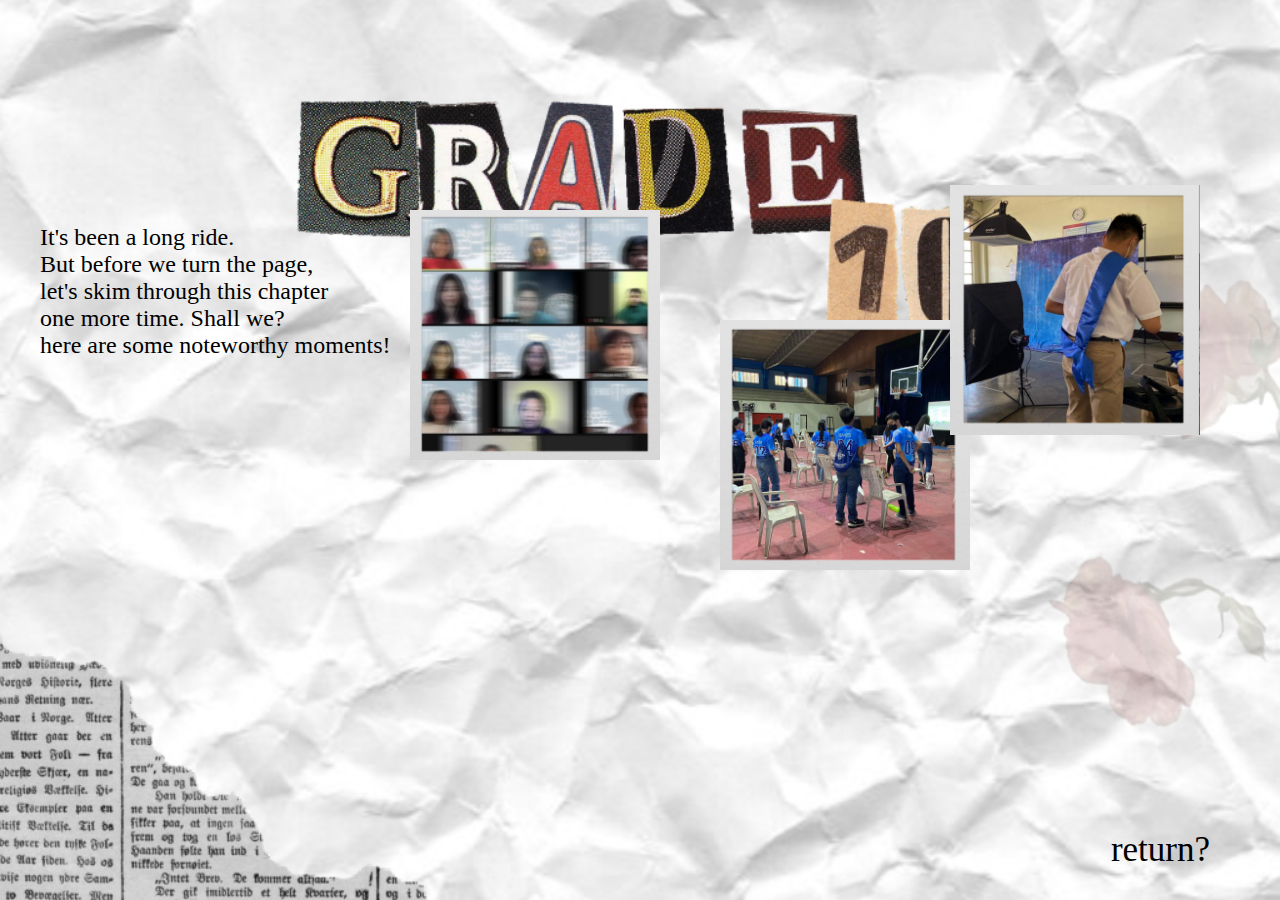
<file: maincontent.html>
<html>

	<head>
		<title>𝙤𝙪𝙧 𝙩𝙞𝙢𝙚</title>
		<link rel="stylesheet" href="pagestyle2.css">
	</head>
	
	<body>
	
		<div class="textbox" id="textbox1">
			<p>It's been a long ride. 
			<br>But before we turn the page,
			<br>let's skim through this chapter
			<br>one more time. Shall we?
			<br>here are some noteworthy moments!
		</div>
		
		<img id="bg" src="contentbg.png">
		
		<div id="img1">
		<div class="image">
			<img class="image_img" src="pic1.png">
			<div class="image_overlay">
				<div class="image_title">Virtual Christmas</div>
				<p class="image_description">
					This year's Christmas Party was held online! We played games, ate food together, and had a generally nice time before the holidays.
				</p>
			</div>
		</div>
		</div>
		
		<div id="img2">
		<div class="image2">
			<img class="image_img2" src="pic2.png">
			<div class="image_overlay2">
				<div class="image_title2">I-Connect</div>
				<p class="image_description2">
					A reunion between us students! A day filled with fun and good memories. The first time we've all met together face to face in a while.
				</p>
			</div>
		</div>
		</div>
		
		<div id="img3">
		<div class="image3">
			<img class="image_img3" src="pic3.png">
			<div class="image_overlay3">
				<div class="image_title3">Graduation Shoot</div>
				<p class="image_description3">
					This was the FIRST time we've all been together for as long as 2 years. It was a happy reunion for everyone, a time to catch up, and also a time to document an end of a chapter.
				</p>
			</div>
		</div>
		</div>
		
		<a id="returnbutton" href="index.html">
		return?
		</a>
		
	</body>


</html>
</file>
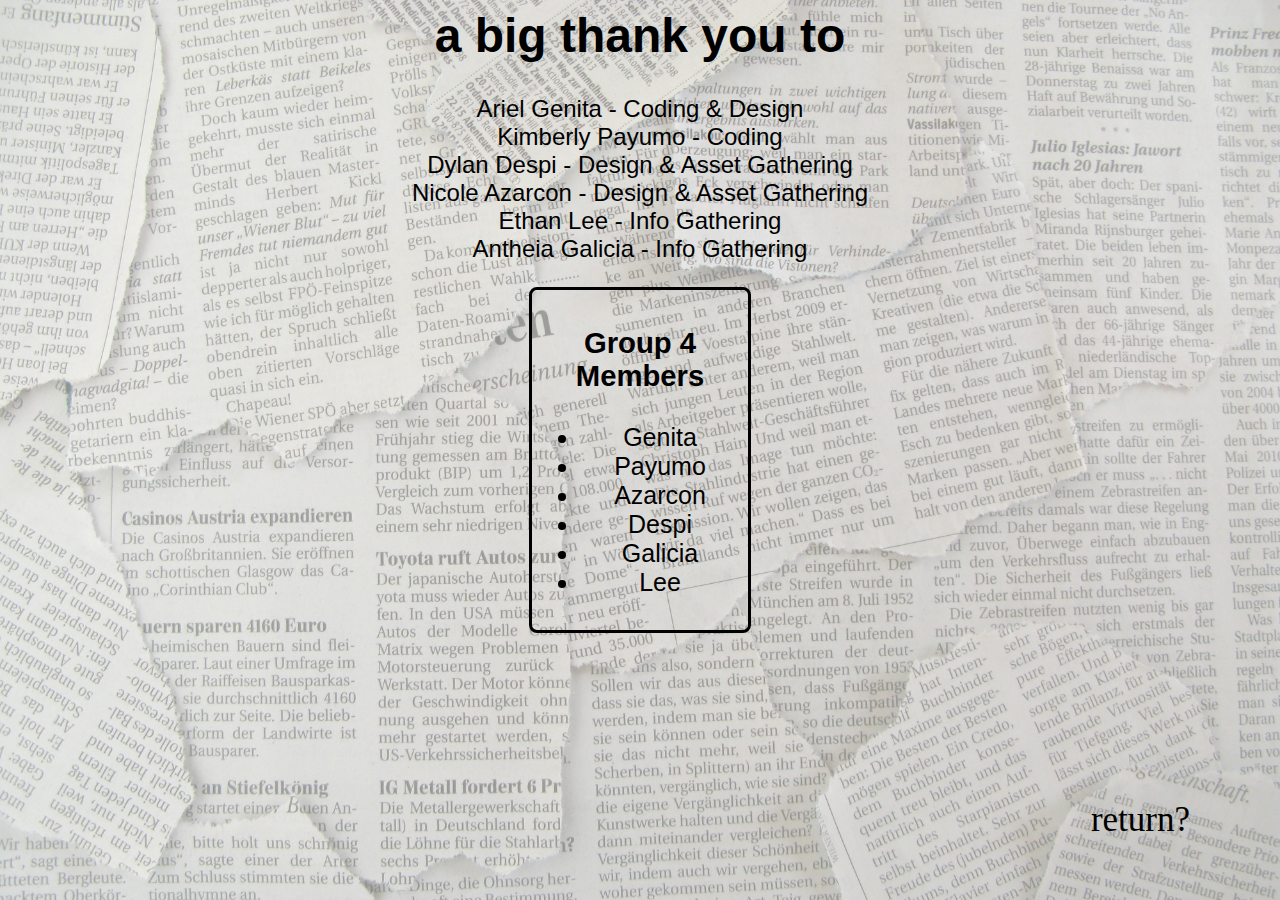
<file: moreinfo.html>
<html>

	<head>
		<title>𝙢𝙤𝙧𝙚</title>
		
		<style>
		
			a:link{
				text-decoration:none;
		}
			
			#returnbutton{
				position: absolute;
				bottom: 60;
				right: 90;
				font-family: Times-new-roman;
				font-size: 35px;
				font-weight: 500;
				color:black;
		}
		
			
			#bg{
				position: absolute;
				z-index: -1000;
				top: 0;
				left: 0;
				width: 100%; 
				height: 100%;
				object-fit: cover;
				opacity: 0.5;
		}
		
			*{
				font-family: helvetica;
		}
		
			.maininfo{
				font-size: 24;
				margin: auto;
				width: 50%;

		}
		
			.list{
				border: 3px solid black;
				padding: 8px;
				border-radius: 8px;
				width: 200;
				font-size: 25;
		}
		
		</style>
	</head>
	
	<body>
	
	<center>
	
		<div class="maininfo">
		<h1>a big thank you to</h1>
		<p>Ariel Genita - Coding & Design 
		<br>Kimberly Payumo - Coding
		<br>Dylan Despi - Design & Asset Gathering
		<br>Nicole Azarcon - Design & Asset Gathering
		<br>Ethan Lee - Info Gathering
		<br>Antheia Galicia - Info Gathering
		</p>
		</div>
		
		
		<div class="list" id="list1">
		<h3>Group 4 Members</h3>
		<ul>
			<li>Genita
			<li>Payumo
			<li>Azarcon
			<li>Despi
			<li>Galicia
			<li>Lee
			</ul>
		</div>
	
			
	</center>
	
	<a id="returnbutton" href="index.html">
		return?
	</a>
	
	<img src="newspaper.jpg" id="bg">
	
	</body>


</html>
</file>
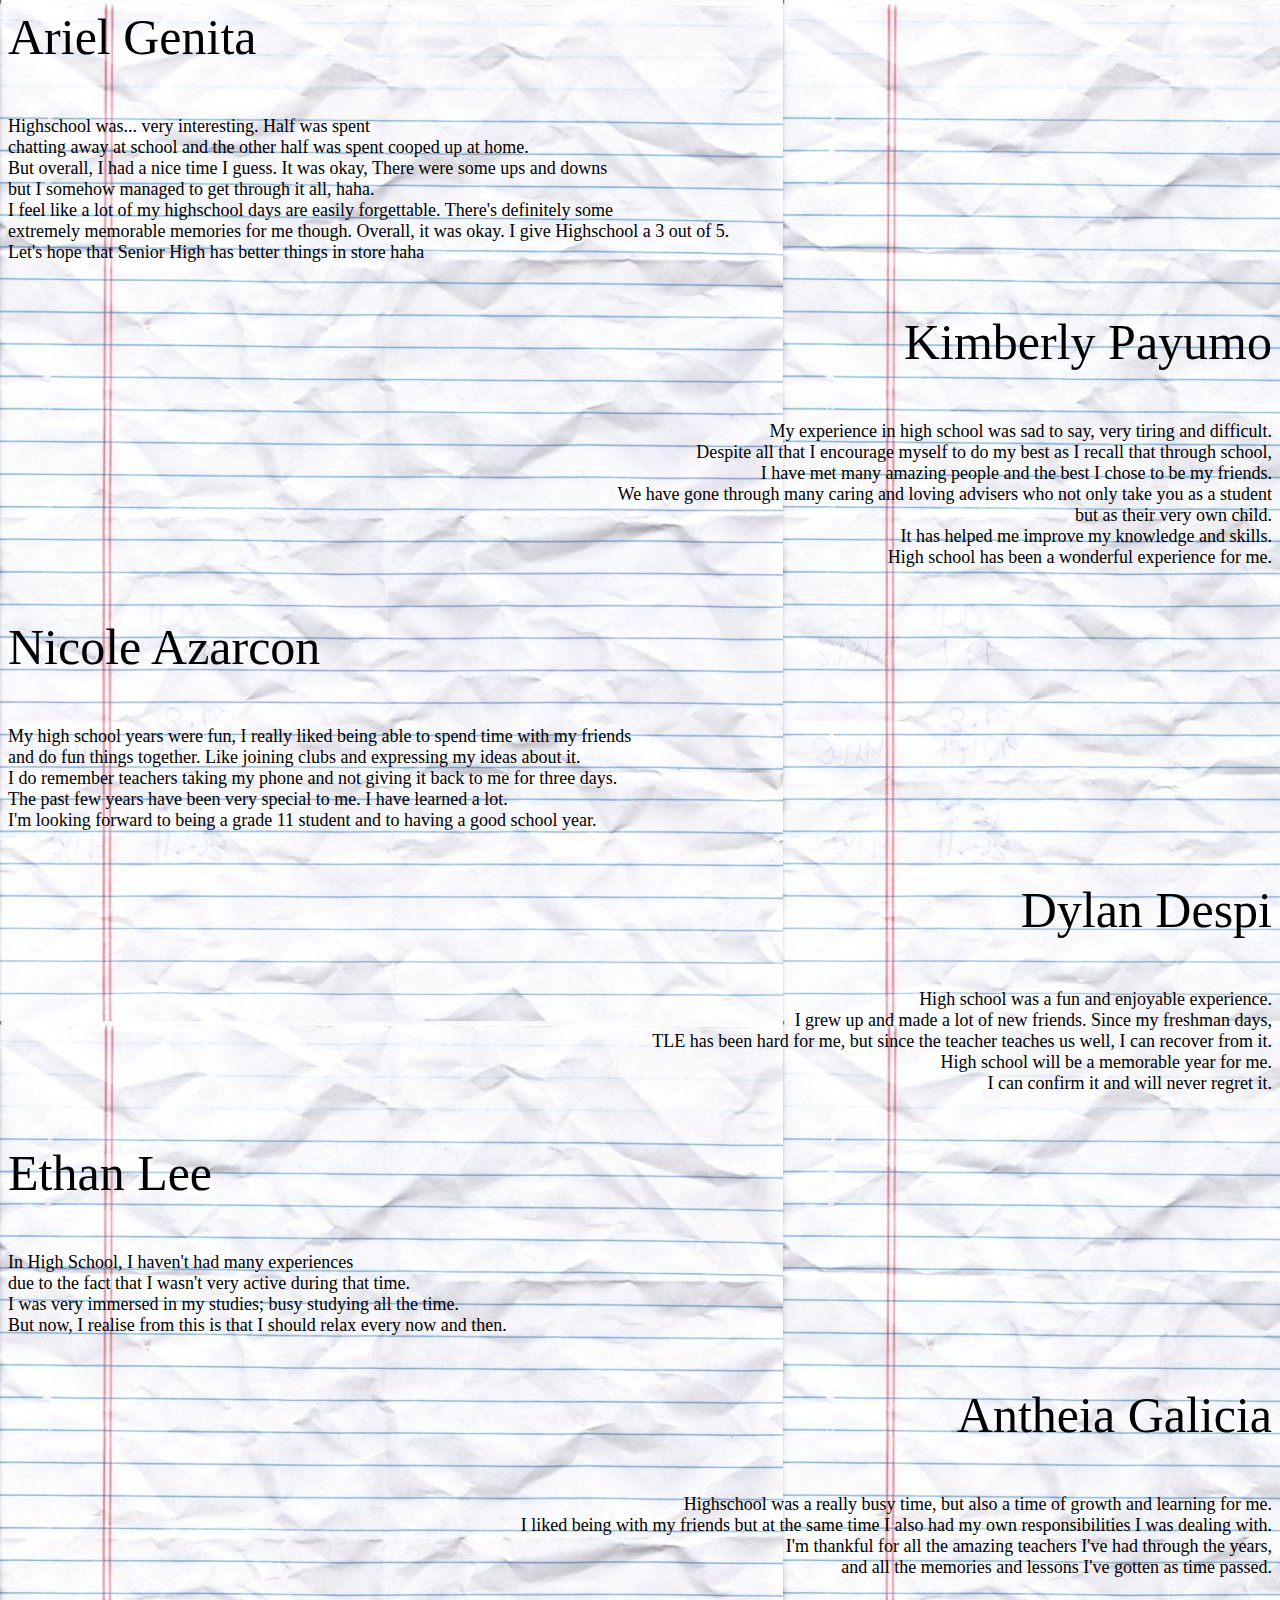
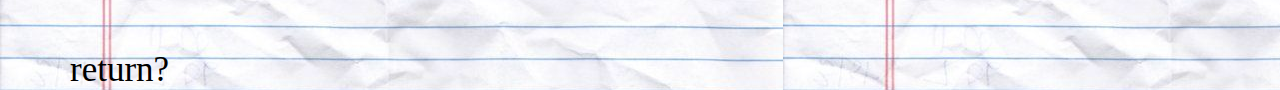
<file: profiles.html>
<html>
   <head>
        <title>𝙖𝙗𝙤𝙪𝙩 𝙪𝙨</title>
    <style>
    .name1 {
		   text-align: left;
	       color: black;
		   font-size: 50px;
	       font-family: Broadway;
		  }
		  
	.box1 {
		   text-align: left;
	       color: black;
		   font-size: 18px;
	       font-family: Broadway;
		  }
		  
    .name2 {
		   text-align: right;
	       color: black;
		   font-size: 50px;
	       font-family: Broadway;
		  }
		  
	.box2 {
		   text-align: right;
	       color: black;
		   font-size: 18px;
	       font-family: Broadway;
		  }
		   
	a:link{
	text-decoration:none;
		}
		
	#returnbutton{
		position: absolute;
		bottom: -790;
		left: 70;
		font-family: Times-new-roman;
		font-size: 35px;
		font-weight: 500;
		color:black;
		}
		
		body{                							
			background-image: url("notebook.jpg");
		}
		
	</style>
   </head>
   
   <body>
   
		<!––sir na repeated ang bg but wala ko na gin fix because it looks nice hehe-->
   
        <p class="name1"> Ariel Genita </p>
        <div class="box1">      
		<p>
		Highschool was... very interesting. Half was spent
		<br>chatting away at school and the other half was spent cooped up at home.
		<br>But overall, I had a nice time I guess. It was okay, There were some ups and downs
		<br>but I somehow managed to get through it all, haha.
		<br>I feel like a lot of my highschool days are easily forgettable. There's definitely some
		<br>extremely memorable memories for me though. Overall, it was okay. I give Highschool a 3 out of 5. 
		<br>Let's hope that Senior High has better things in store haha
		</p>
		</div>
		
		<p class="name2"> Kimberly Payumo </p>
        <div class="box2">      
		<p>
		My experience in high school was sad to say, very tiring and difficult.
		<br>Despite all that I encourage myself to do my best as I recall that through school,
		<br>I have met many amazing people and the best I chose to be my friends.
		<br>We have gone through many caring and loving advisers who not only take you as a student
		<br>but as their very own child. 
		<br>It has helped me improve my knowledge and skills. 
		<br>High school has been a wonderful experience for me.
		</p>
		</div>
		
		<p class="name1"> Nicole Azarcon </p>
        <div class="box1">      
		<p>
		My high school years were fun, I really liked being able to spend time with my friends 
		<br>and do fun things together. Like joining clubs and expressing my ideas about it. 
		<br>I do remember teachers taking my phone and not giving it back to me for three days. 
		<br>The past few years have been very special to me. I have learned a lot. 
		<br>I'm looking forward to being a grade 11 student and to having a good school year.
		</p>
		</div>
		
		<p class="name2"> Dylan Despi </p>
        <div class="box2">      
		<p>
		High school was a fun and enjoyable experience. 
		<br>I grew up and made a lot of new friends. Since my freshman days, 
		<br>TLE has been hard for me, but since the teacher teaches us well, I can recover from it. 
		<br>High school will be a memorable year for me. 
		<br>I can confirm it and will never regret it.
		</p>
		</div>
		
		<p class="name1"> Ethan Lee </p>
        <div class="box1">      
		<p>
		In High School, I haven't had many experiences 
		<br>due to the fact that I wasn't very active during that time. 
		<br>I was very immersed in my studies; busy studying all the time.
		<br>But now, I realise from this is that I should relax every now and then.
		</p>
		</div>
		
		<p class="name2"> Antheia Galicia </p>
        <div class="box2">      
		<p>
		 Highschool was a really busy time, but also a time of growth and learning for me. 
		 <br>I liked being with my friends but at the same time I also had my own responsibilities I was dealing with.
		 <br>I'm thankful for all the amazing teachers I've had through the years, 
		 <br>and all the memories and lessons I've gotten as time passed.
		</p>
		</div>
		
		<a id="returnbutton" href="index.html">
		return?
		</a>
	
   
   
   </body>
</html>
</file>
<file: pagestyle2.css>
.textbox{
	width: 400px;
	font-family: Times-new-roman;
	font-size: 24px;
	font-weight: 500;
	color:black;
}

#textbox1{
	position:absolute;
	left:40px;
	top:200px;
}

#bg{
	position: absolute;
    z-index: -1000;
    top: 0;
    left: 0;
    width: 100%; 
    height: 100%;
    object-fit: cover;
	overflow: hidden;
}
	
.pics{
	width: 250px;
	height: 250px;
}

#pic3{
	position: absolute;
	top: 185;
	right: 80;
}

#returnbutton{
	position: absolute;
	bottom: 30;
	right: 70;
	font-family: Times-new-roman;
	font-size: 35px;
	font-weight: 500;
	color:black;
}

a:link{
	text-decoration:none;
}

#img1{
	position:absolute;
	top: 210;
	left: 410;
}

.image{
	position: relative;
	width: 250px;
}

.image_img{
	display: block;
	width: 100%;
}

.image_overlay{
	position: absolute;
	z-index:1;
	top: 0;
	left: 0;
	width: 100%;
	height: 100%;
	background: rgba(0, 0, 0, 0.6);
	color: white;
	display: flex;
	flex-direction: column;
	align-items: center;
	justify-content: center;
	text-align: center;
	opacity: 0;
	transition: opacity 0.25s;
}

.image_overlay:hover{
	opacity: 1;
}

.image_title{
	font-size: 2em;
	font-weight:500;
}

.image_description{
	font-size: 1.25em;
	margin-top: 0.25em;
}


#img2{
	position:absolute;
	top: 320;
	left: 720;
}

.image2{
	position: relative;
	width: 250px;
}

.image_img2{
	display: block;
	width: 100%;
}

.image_overlay2{
	position: absolute;
	z-index:1;
	top: 0;
	left: 0;
	width: 100%;
	height: 100%;
	background: rgba(0, 0, 0, 0.6);
	color: white;
	display: flex;
	flex-direction: column;
	align-items: center;
	justify-content: center;
	text-align: center;
	opacity: 0;
	transition: opacity 0.25s;
}

.image_overlay2:hover{
	opacity: 1;
}

.image_title2{
	font-size: 2em;
	font-weight:500;
}

.image_description2{
	font-size: 1.25em;
	margin-top: 0.25em;
}



#img3{
	position:absolute;
	top: 185;
	right: 80;
}

.image3{
	position: relative;
	width: 250px;
}

.image_img3{
	display: block;
	width: 100%;
}

.image_overlay3{
	position: absolute;
	z-index:1;
	top: 0;
	left: 0;
	width: 100%;
	height: 100%;
	background: rgba(0, 0, 0, 0.6);
	color: white;
	display: flex;
	flex-direction: column;
	align-items: center;
	justify-content: center;
	text-align: center;
	opacity: 0;
	transition: opacity 0.25s;
}

.image_overlay3:hover{
	opacity: 1;
}

.image_title3{
	font-size: 2em;
	font-weight:500;
}

.image_description3{
	font-size: 1.25em;
	margin-top: 0.25em;
}
</file>
